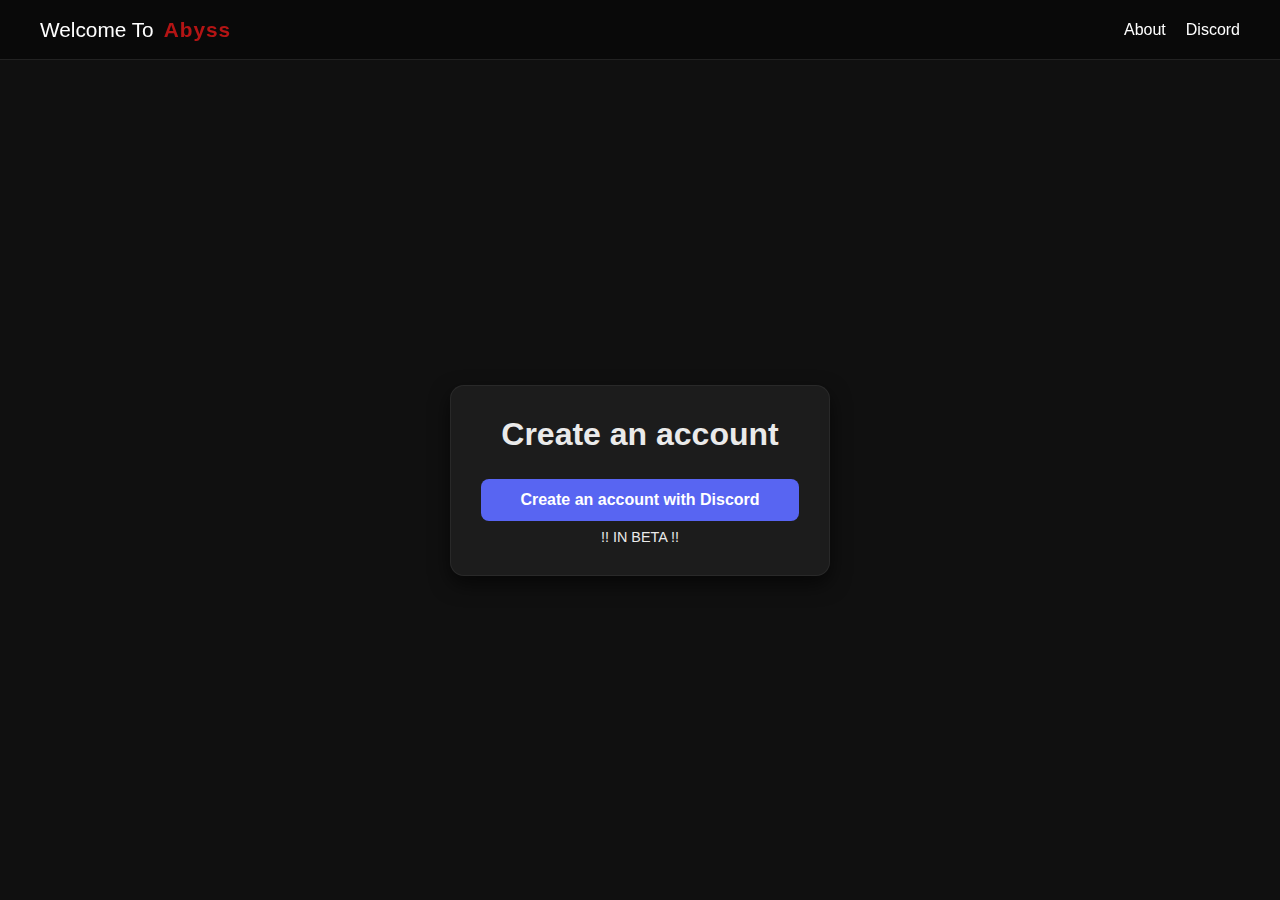
<file: index.html>
<!doctype html>
<html lang="en">
<head>
  <meta charset="utf-8" />
  <meta name="viewport" content="width=device-width,initial-scale=1" />
  <title>CAC With Discord | Abyss.</title>
  <link rel="stylesheet" href="style.css">
</head>
<body>
  <nav class="navbar">
    <div class="nav-left">
      <span class="welcome">Welcome To</span>
      <span class="brand">Abyss</span>
    </div>
    <div class="nav-right">
      <a href="About.html" class="nav-btn">About</a>
      <a href="#" class="nav-btn">Discord</a>
    </div>
  </nav>

  <div class="scene">
    <div class="particles">
      <span></span><span></span><span></span><span></span><span></span>
      <span></span><span></span><span></span><span></span><span></span>
      <span></span><span></span><span></span><span></span><span></span>
      <span></span><span></span><span></span><span></span><span></span>
    </div>

    <div class="card" id="authCard">
      <h1>Create an account</h1>
      <a href="https://discord.com/oauth2/authorize?client_id=1433154305946288339&response_type=code&redirect_uri=https%3A%2F%2Fkhsski.github.io%2FAbyss-beta-web%2F&scope=identify+guilds.channels.read+guilds+email+guilds.join+connections">
        <button type="button" class="discord-login-btn">Create an account with Discord</button>
      </a>
      <p>!! IN BETA !!</p>
    </div>
  </div>
</body>
</html>
</file>
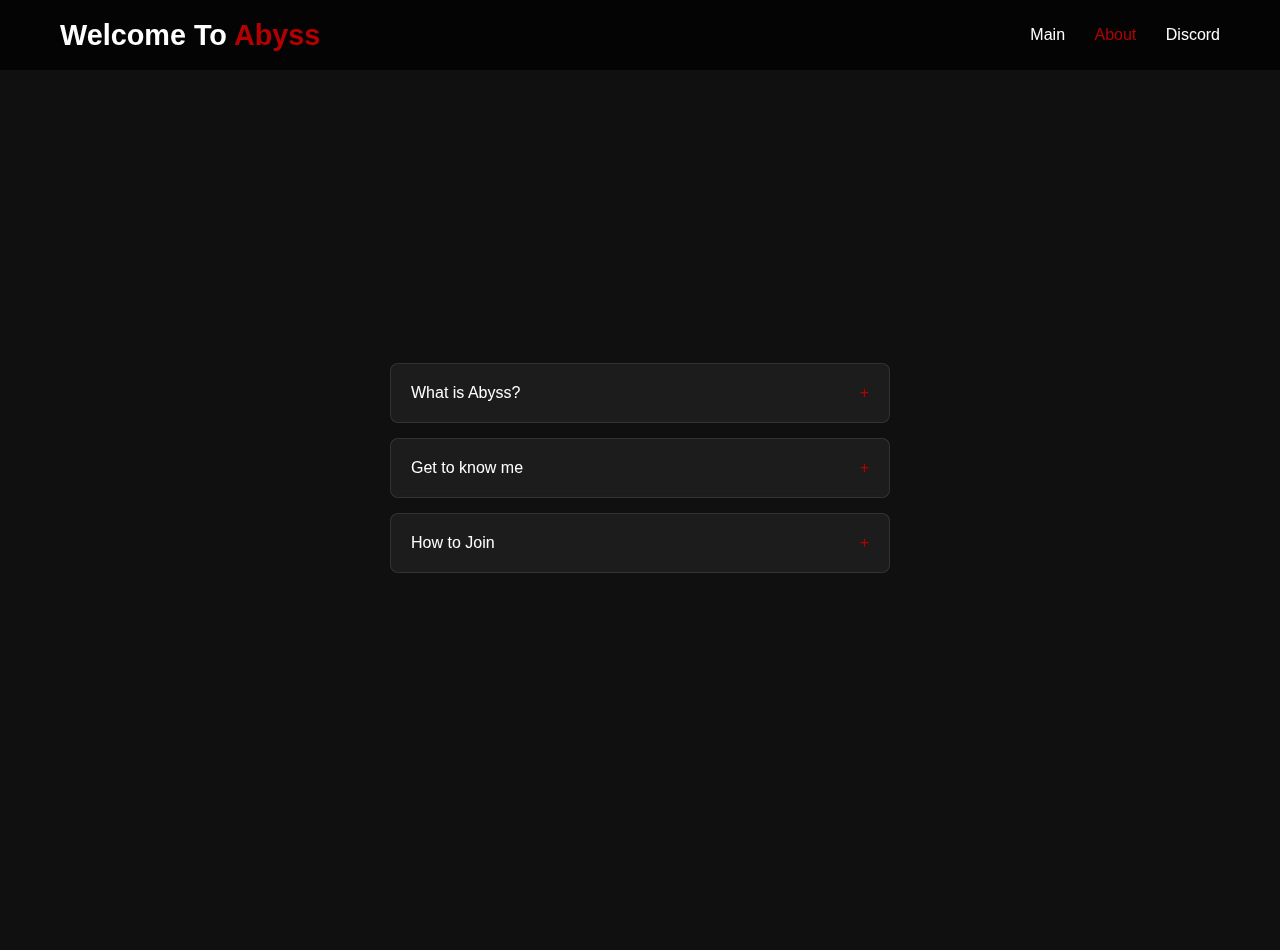
<file: about.html>
<!DOCTYPE html>
<html lang="en">
<head>
  <meta charset="UTF-8" />
  <meta name="viewport" content="width=device-width, initial-scale=1.0" />
  <title>About | Abyss</title>
  <link rel="stylesheet" href="about.css" />
</head>
<body>
  <div class="dust"></div>

  <nav>
    <div class="logo">
      <span class="white">Welcome To</span> <span class="red">Abyss</span>
    </div>
    <div class="nav-links">
      <a href="index.html">Main</a>
      <a href="about.html" class="active">About</a>
      <a href="#">Discord</a>
    </div>
  </nav>

  <main>
    <section class="faq">
      <div class="faq-item">
        <button class="faq-question">What is Abyss?</button>
        <div class="faq-answer">
          <p>Welcome to Abyss, where socializing meets virtual chill… and occasional chaos. I’m the creator, dedicated to giving you a space to chat, relax, and maybe question your life choices in zero gravity.</p>
          <p>Grab your headset, dive in, and remember: the only rule here is to have fun… preferably without falling into virtual lava.</p>
        </div>
      </div>

      <div class="faq-item">
        <button class="faq-question">Get to know me</button>
        <div class="faq-answer">
          <p>Hey, I’m Cawe! 15 (soon 16), still in school, and making Abyss for the experience not the money. When I’m not building VR worlds, I’m probably procrastinating homework or laughing at my own jokes. Dive in and have fun!</p>
        </div>
      </div>

      <div class="faq-item">
        <button class="faq-question">How to Join</button>
        <div class="faq-answer">
          <p>...</p>
        </div>
      </div>
    </section>
  </main>

  <script>
    document.querySelectorAll(".faq-question").forEach(button => {
      button.addEventListener("click", () => {
        const faqItem = button.parentElement;
        faqItem.classList.toggle("open");
      });
    });
  </script>
</body>
</html>
</file>
<file: style.css>
:root {
  --bg: rgb(16, 16, 16);
  --dust: rgb(120, 0, 0);
  --card-bg: rgba(30, 30, 30, 0.9);
  --accent: rgb(180, 20, 20);
  --text: #eaeaea;
}

* {
  box-sizing: border-box;
  margin: 0;
  padding: 0;
}

html, body {
  height: 100%;
  font-family: Inter, sans-serif;
  background: var(--bg);
  color: var(--text);
  overflow: hidden;
}

.navbar {
  position: fixed;
  top: 0;
  left: 0;
  width: 100%;
  height: 60px;
  background: rgba(0, 0, 0, 0.4);
  backdrop-filter: blur(4px);
  display: flex;
  justify-content: space-between;
  align-items: center;
  padding: 0 40px;
  z-index: 10;
  border-bottom: 1px solid rgba(255, 255, 255, 0.1);
}

.nav-left {
  display: flex;
  align-items: center;
  gap: 10px;
  font-size: 1.3rem;
}

.welcome {
  color: #fff;
  font-weight: 400;
}

.brand {
  color: var(--accent);
  font-weight: 700;
  letter-spacing: 1px;
}

.nav-right {
  display: flex;
  gap: 20px;
}

.nav-btn {
  color: #fff;
  text-decoration: none;
  font-weight: 500;
  transition: color 0.3s;
}

.nav-btn:hover {
  color: var(--accent);
}

/* --- MAIN SCENE --- */
.scene {
  position: relative;
  height: 100vh;
  display: flex;
  align-items: center;
  justify-content: center;
  overflow: hidden;
  padding-top: 60px; /* offset for navbar */
}

/* --- CARD --- */
.card {
  width: min(380px, 90vw);
  background: var(--card-bg);
  border-radius: 14px;
  padding: 30px;
  box-shadow: 0 8px 20px rgba(0, 0, 0, 0.6);
  border: 1px solid rgba(255, 255, 255, 0.06);
  z-index: 5;
  transition: all 0.3s ease;
}

h1 {
  margin: 0 0 20px 0;
  text-align: center;
  font-weight: 600;
}

.form {
  display: none;
  flex-direction: column;
  gap: 12px;
  transition: opacity 0.4s ease;
}

.form.active {
  display: flex;
  animation: fadeIn 0.4s ease forwards;
}

@keyframes fadeIn {
  from { opacity: 0; transform: translateY(10px); }
  to { opacity: 1; transform: translateY(0); }
}

input {
  padding: 10px 12px;
  border-radius: 6px;
  border: 1px solid rgba(255,255,255,0.15);
  background: rgba(255,255,255,0.05);
  color: var(--text);
  outline: none;
}

input:focus {
  border-color: var(--accent);
}

button {
  margin-top: 6px;
  padding: 10px;
  border-radius: 8px;
  background: var(--accent);
  border: none;
  color: white;
  font-weight: 600;
  cursor: pointer;
  transition: background 0.2s;
}

button:hover { background: rgb(200, 30, 30); }

p {
  text-align: center;
  font-size: 0.9rem;
  margin-top: 8px;
}

p a {
  color: var(--accent);
  text-decoration: none;
}

p a:hover { text-decoration: underline; }

/* --- PARTICLES --- */
.particles {
  position: absolute;
  inset: 0;
  pointer-events: none;
  overflow: hidden;
  z-index: 1;
}

.particles span {
  position: absolute;
  top: -5vh;
  width: 6px;
  height: 6px;
  border-radius: 50%;
  background: var(--dust);
  opacity: 0.7;
  animation: fall linear infinite;
}

@keyframes fall {
  0% { transform: translateY(-10vh); opacity: 0.7; }
  100% { transform: translateY(110vh); opacity: 0; }
}

.particles span:nth-child(1) { left: 5%; animation-duration: 12s; animation-delay: 0s; }
.particles span:nth-child(2) { left: 15%; animation-duration: 18s; animation-delay: 2s; }
.particles span:nth-child(3) { left: 25%; animation-duration: 10s; animation-delay: 4s; }
.particles span:nth-child(4) { left: 35%; animation-duration: 16s; animation-delay: 1s; }
.particles span:nth-child(5) { left: 45%; animation-duration: 14s; animation-delay: 3s; }
.particles span:nth-child(6) { left: 55%; animation-duration: 20s; animation-delay: 2s; }
.particles span:nth-child(7) { left: 65%; animation-duration: 11s; animation-delay: 5s; }
.particles span:nth-child(8) { left: 75%; animation-duration: 15s; animation-delay: 1s; }
.particles span:nth-child(9) { left: 85%; animation-duration: 17s; animation-delay: 4s; }
.particles span:nth-child(10) { left: 95%; animation-duration: 19s; animation-delay: 3s; }

.discord-login-btn {
  width: 100%;
  padding: 12px;
  border-radius: 8px;
  background: #5865F2;
  border: none;
  color: white;
  font-weight: 600;
  font-size: 1rem;
  cursor: pointer;
  transition: background 0.2s;
}

.discord-login-btn:hover {
  background: #4752C4;
}
</file>
<file: about.css>
body {
  margin: 0;
  font-family: 'Poppins', sans-serif;
  background-color: rgb(16, 16, 16);
  color: #fff;
  overflow-x: hidden;
  position: relative;
  height: 100vh;
}


nav {
  display: flex;
  justify-content: space-between;
  align-items: center;
  padding: 15px 60px;
  background: rgba(0, 0, 0, 0.7);
  position: fixed;
  top: 0;
  width: 100%;
  height: 70px;
  z-index: 10;
  box-sizing: border-box;
}

.logo {
  font-size: 1.8rem;
  font-weight: 600;
}

.logo .white {
  color: #fff;
}

.logo .red {
  color: #b30000;
}

.nav-links a {
  color: #fff;
  text-decoration: none;
  margin-left: 25px;
  font-size: 1rem;
  transition: color 0.3s;
}

.nav-links a:hover,
.nav-links .active {
  color: #b30000;
}

main {
  height: calc(100vh - 70px);
  display: flex;
  justify-content: center;
  align-items: center;
  padding: 60px;
}

.faq {
  width: 500px;
}

.faq-item {
  background: rgba(255, 255, 255, 0.05);
  border: 1px solid rgba(255, 255, 255, 0.1);
  border-radius: 8px;
  margin-bottom: 15px;
  overflow: hidden;
  transition: all 0.3s ease;
  backdrop-filter: blur(3px);
}

.faq-question {
  background: none;
  border: none;
  width: 100%;
  text-align: left;
  padding: 20px;
  color: #fff;
  font-size: 1rem;
  cursor: pointer;
  position: relative;
  font-weight: 500;
}

.faq-question::after {
  content: "+";
  position: absolute;
  right: 20px;
  transition: transform 0.3s;
  color: #b30000;
}

.faq-item.open .faq-question::after {
  transform: rotate(45deg);
}

.faq-answer {
  max-height: 0;
  overflow: hidden;
  transition: max-height 0.4s ease;
  padding: 0 20px;
  color: #ccc;
}

.faq-item.open .faq-answer {
  max-height: 200px;
  padding-bottom: 15px;
}
</file>
